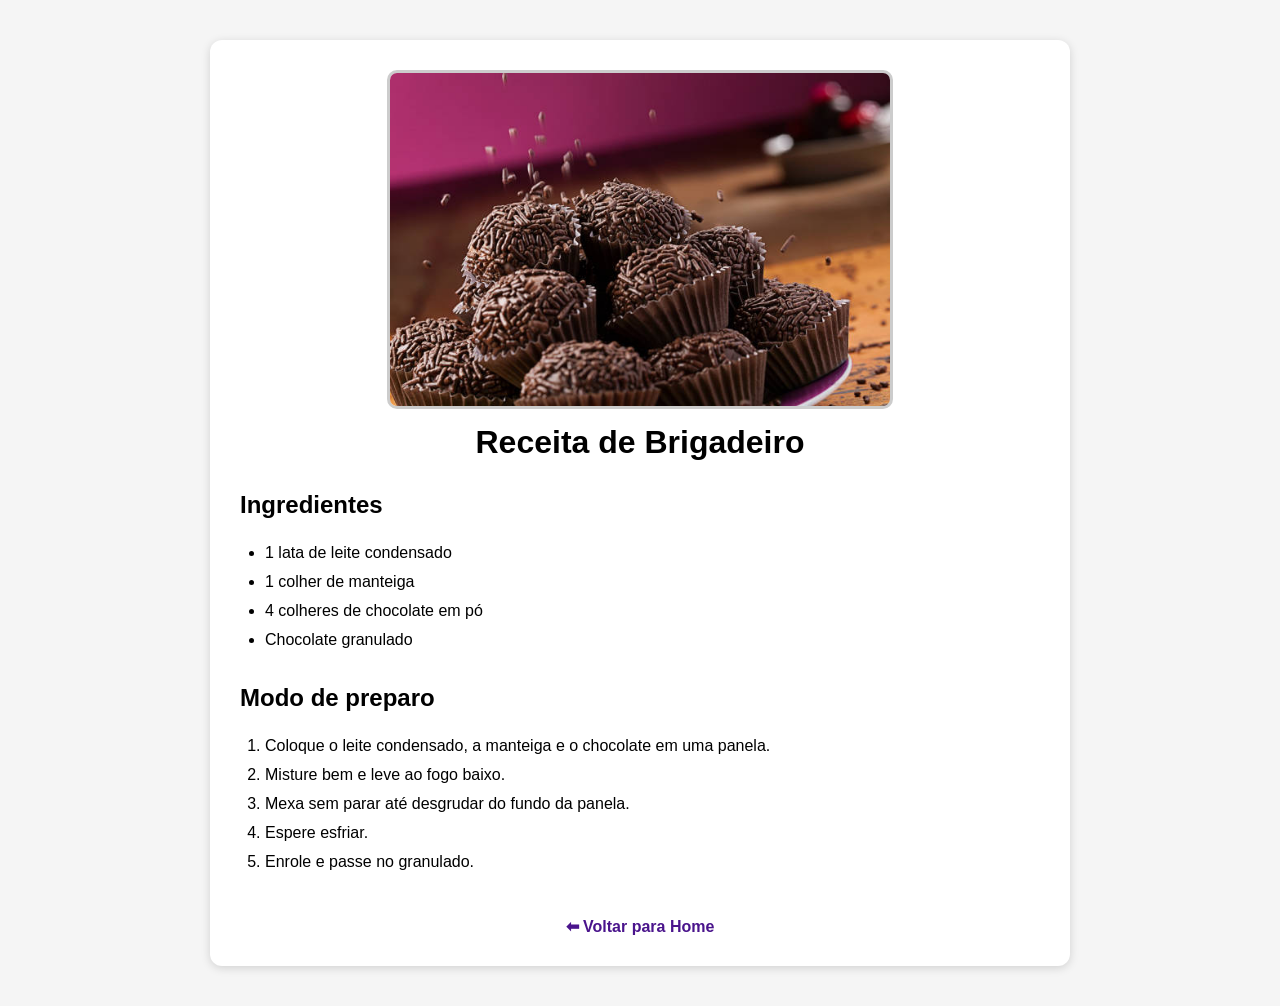
<file: receita1.html>
<!DOCTYPE html>
<html lang="pt-BR">
<head>
    <meta charset="UTF-8">
    <meta name="viewport" content="width=device-width, initial-scale=1.0">
    <title>Receita de Brigadeiro</title>
    <link rel="stylesheet" href="css/style.css">
</head>
<body>

    <main class="pagina-receita">

    <img src="img/brigadeiro.jpg" alt="Brigadeiro">

    <h1>Receita de Brigadeiro</h1>
        
    <h2>Ingredientes</h2>

        <ul>
            <li>1 lata de leite condensado</li>
            <li>1 colher de manteiga</li>
            <li>4 colheres de chocolate em pó</li>
            <li>Chocolate granulado</li>
        </ul>

        <h2>Modo de preparo</h2>

        <ol>
            <li>Coloque o leite condensado, a manteiga e o chocolate em uma panela.</li>
            <li>Misture bem e leve ao fogo baixo.</li>
            <li>Mexa sem parar até desgrudar do fundo da panela.</li>
            <li>Espere esfriar.</li>
            <li>Enrole e passe no granulado.</li>
        </ol>

        <a href="index.html">⬅ Voltar para Home</a>

    </main>

</body>
</html>
</file>
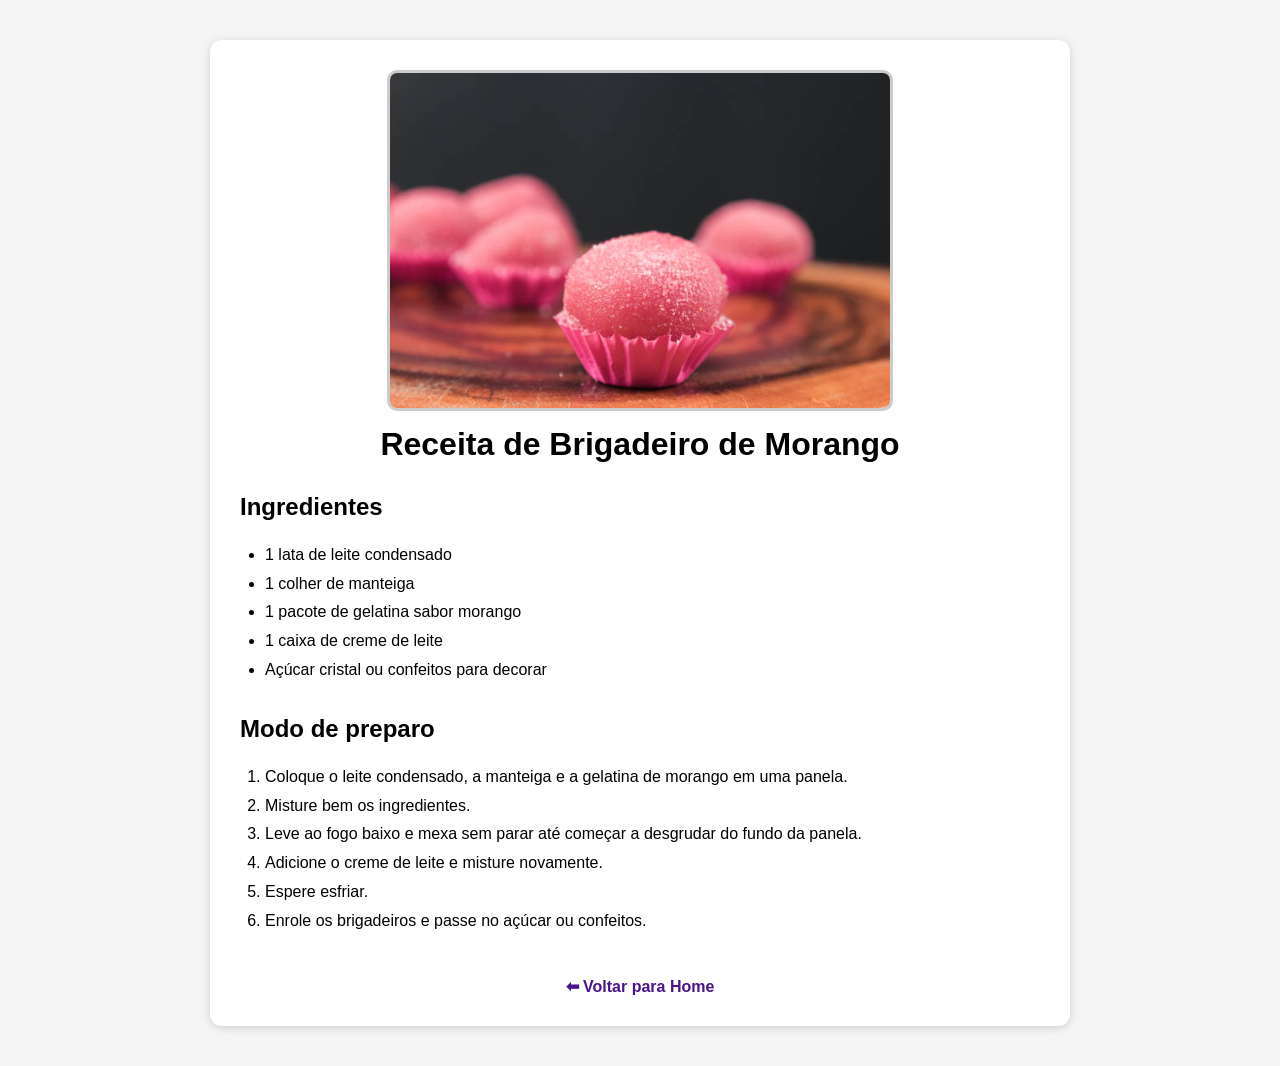
<file: receita2.html>
<!DOCTYPE html>
<html lang="pt-BR">
<head>
    <meta charset="UTF-8">
    <meta name="viewport" content="width=device-width, initial-scale=1.0">
    <title>Receita de Brigadeiro de Morango</title>
    <link rel="stylesheet" href="css/style.css">
</head>
<body>

   <main class="pagina-receita">

        <img src="img/brigadeiro-morango.jpg" alt="Brigadeiro de Morango">

    <h1>Receita de Brigadeiro de Morango</h1>
        
    <h2>Ingredientes</h2>

        <ul>
            <li>1 lata de leite condensado</li>
            <li>1 colher de manteiga</li>
            <li>1 pacote de gelatina sabor morango</li>
            <li>1 caixa de creme de leite</li>
            <li>Açúcar cristal ou confeitos para decorar</li>
        </ul>

        <h2>Modo de preparo</h2>

        <ol>
            <li>Coloque o leite condensado, a manteiga e a gelatina de morango em uma panela.</li>
            <li>Misture bem os ingredientes.</li>
            <li>Leve ao fogo baixo e mexa sem parar até começar a desgrudar do fundo da panela.</li>
            <li>Adicione o creme de leite e misture novamente.</li>
            <li>Espere esfriar.</li>
            <li>Enrole os brigadeiros e passe no açúcar ou confeitos.</li>
        </ol>

        <a href="index.html">⬅ Voltar para Home</a>

    </main>

</body>
</html>
</file>
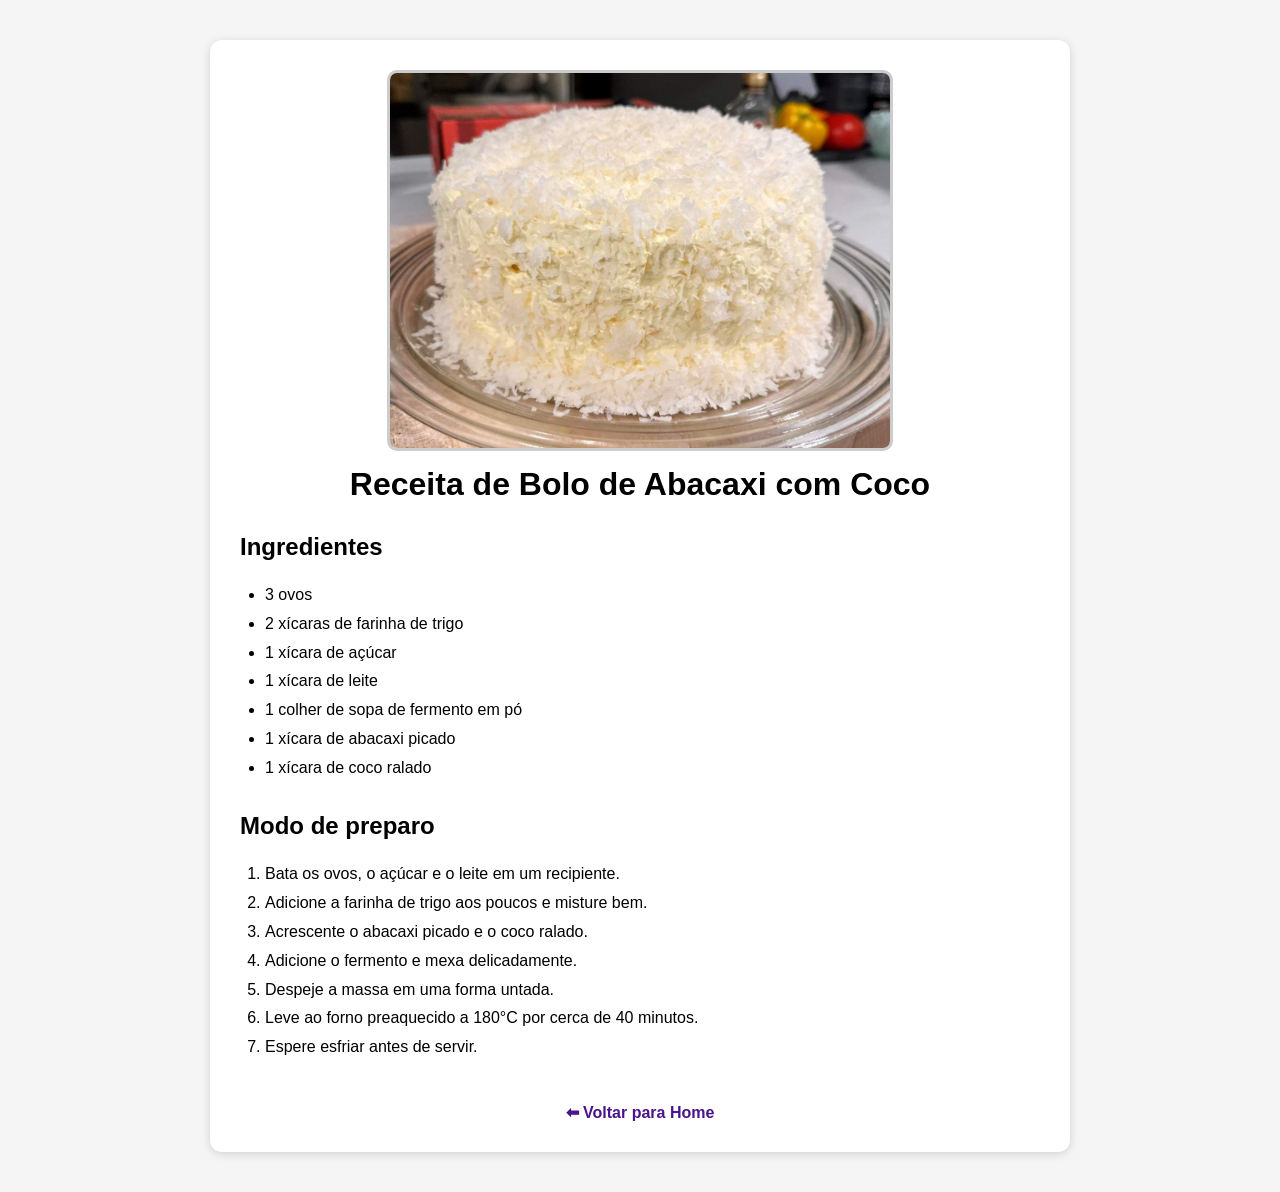
<file: receita3.html>
<!DOCTYPE html>
<html lang="pt-BR">
<head>
    <meta charset="UTF-8">
    <meta name="viewport" content="width=device-width, initial-scale=1.0">
    <title>Receita de Bolo de Abacaxi com Coco</title>
    <link rel="stylesheet" href="css/style.css">
</head>
<body>

   <main class="pagina-receita">

        <img src="img/bolo.jpg" alt="Bolo de Abacaxi com Coco">

    <h1>Receita de Bolo de Abacaxi com Coco</h1>
        
    <h2>Ingredientes</h2>

        <ul>
            <li>3 ovos</li>
            <li>2 xícaras de farinha de trigo</li>
            <li>1 xícara de açúcar</li>
            <li>1 xícara de leite</li>
            <li>1 colher de sopa de fermento em pó</li>
            <li>1 xícara de abacaxi picado</li>
            <li>1 xícara de coco ralado</li>
        </ul>

        <h2>Modo de preparo</h2>

        <ol>
            <li>Bata os ovos, o açúcar e o leite em um recipiente.</li>
            <li>Adicione a farinha de trigo aos poucos e misture bem.</li>
            <li>Acrescente o abacaxi picado e o coco ralado.</li>
            <li>Adicione o fermento e mexa delicadamente.</li>
            <li>Despeje a massa em uma forma untada.</li>
            <li>Leve ao forno preaquecido a 180°C por cerca de 40 minutos.</li>
            <li>Espere esfriar antes de servir.</li>
        </ol>

        <a href="index.html">⬅ Voltar para Home</a>

    </main>

</body>
</html>
</file>
<file: css/style.css>
body {
    font-family: Arial, sans-serif;
    margin: 0;
    background-color: #f5f5f5;
}

/* ==========================
   BANNER / GIF
========================== */

.banner {
    width: 100%;
    height: 300px;

    display: flex;
    justify-content: center;
    align-items: center;

    background: #f5f5f5;
}

.banner img {
    max-width: 100%;
    max-height: 100%;
    object-fit: contain;
}

/* ==========================
   CABEÇALHO
========================== */

main {
    width: 85%;
    max-width: 1200px;
    margin: 40px auto;

    text-align: center;
}

/* ==========================
   MENU
========================== */

nav {
    display: flex;
    justify-content: center;
    gap: 25px;
    flex-wrap: wrap;
}

nav a {
    text-decoration: none;
    font-weight: bold;
    color: #4a148c;
    transition: 0.2s;
}

nav a:hover {
    color: #7b1fa2;
}

/* ==========================
   CONTEÚDO PRINCIPAL
========================== */

main {
    width: 85%;
    margin: auto;
}

/* caixa de boas-vindas */

.boas-vindas {
    background: white;
    padding: 20px;

    border-radius: 12px;

    margin-bottom: 50px;

    box-shadow: 0 2px 8px rgba(0,0,0,0.15);
}

.boas-vindas h2 {
    margin-top: 0;
}

/* ==========================
   CARDS DAS RECEITAS
========================== */

.cards {
    display: flex;
    justify-content: center;
    gap: 30px;
    flex-wrap: wrap;

    margin-bottom: 50px;
}

/* janela de cada receita */

.card {
    width: 300px;

    background: white;
    padding: 15px;

    border-radius: 12px;
    border: 2px solid #ddd;

    box-shadow: 0 2px 10px rgba(0,0,0,0.15);

    

    transition: transform 0.2s;
}

/* efeito ao passar o mouse */

.card:hover {
    transform: translateY(-5px);
}

/* imagem */

.card img {
    width: 100%;
    height: 220px;

    object-fit: cover;

    border-radius: 10px;
    border: 3px solid #ccc;

    display: block;
}

/* link do card */

.card a {
    text-decoration: none;
    color: inherit;
}

/* nome da receita */

.card h3 {
    margin-top: 12px;
    margin-bottom: 10px;

    font-size: 28px;
}

/* descrição */

.card p {
    margin-top: 0;
    color: #444;
}

/* ==========================
   PÁGINAS DAS RECEITAS
========================== */

/* ==========================
   PÁGINAS DAS RECEITAS
========================== */

.pagina-receita {
    width: 80%;
    max-width: 800px;

    margin: 40px auto;

    background: white;
    padding: 30px;

    border-radius: 12px;

    box-shadow: 0 2px 10px rgba(0,0,0,0.15);

    text-align: center;
}

/* imagem */

.pagina-receita img {
    width: 100%;
    max-width: 500px;

    height: auto;

    display: block;
    margin: 0 auto;

    border-radius: 10px;
    border: 3px solid #ccc;
}

/* nome da receita */

.pagina-receita h1 {
    margin-top: 15px;
    margin-bottom: 30px;
}

/* títulos ingredientes e preparo */

.pagina-receita h2 {
    text-align: left;
    margin-top: 30px;
}

/* listas alinhadas à esquerda */

.pagina-receita ul,
.pagina-receita ol {
    text-align: left;
    line-height: 1.8;

    padding-left: 25px;
}

/* link voltar */

.pagina-receita a {
    display: inline-block;
    margin-top: 25px;

    text-decoration: none;
    font-weight: bold;
    color: #4a148c;
}

/* ==========================
   RODAPÉ
========================== */

footer {
    text-align: center;

    padding: 20px;
    margin-top: 40px;

    color: #444;
}
</file>
